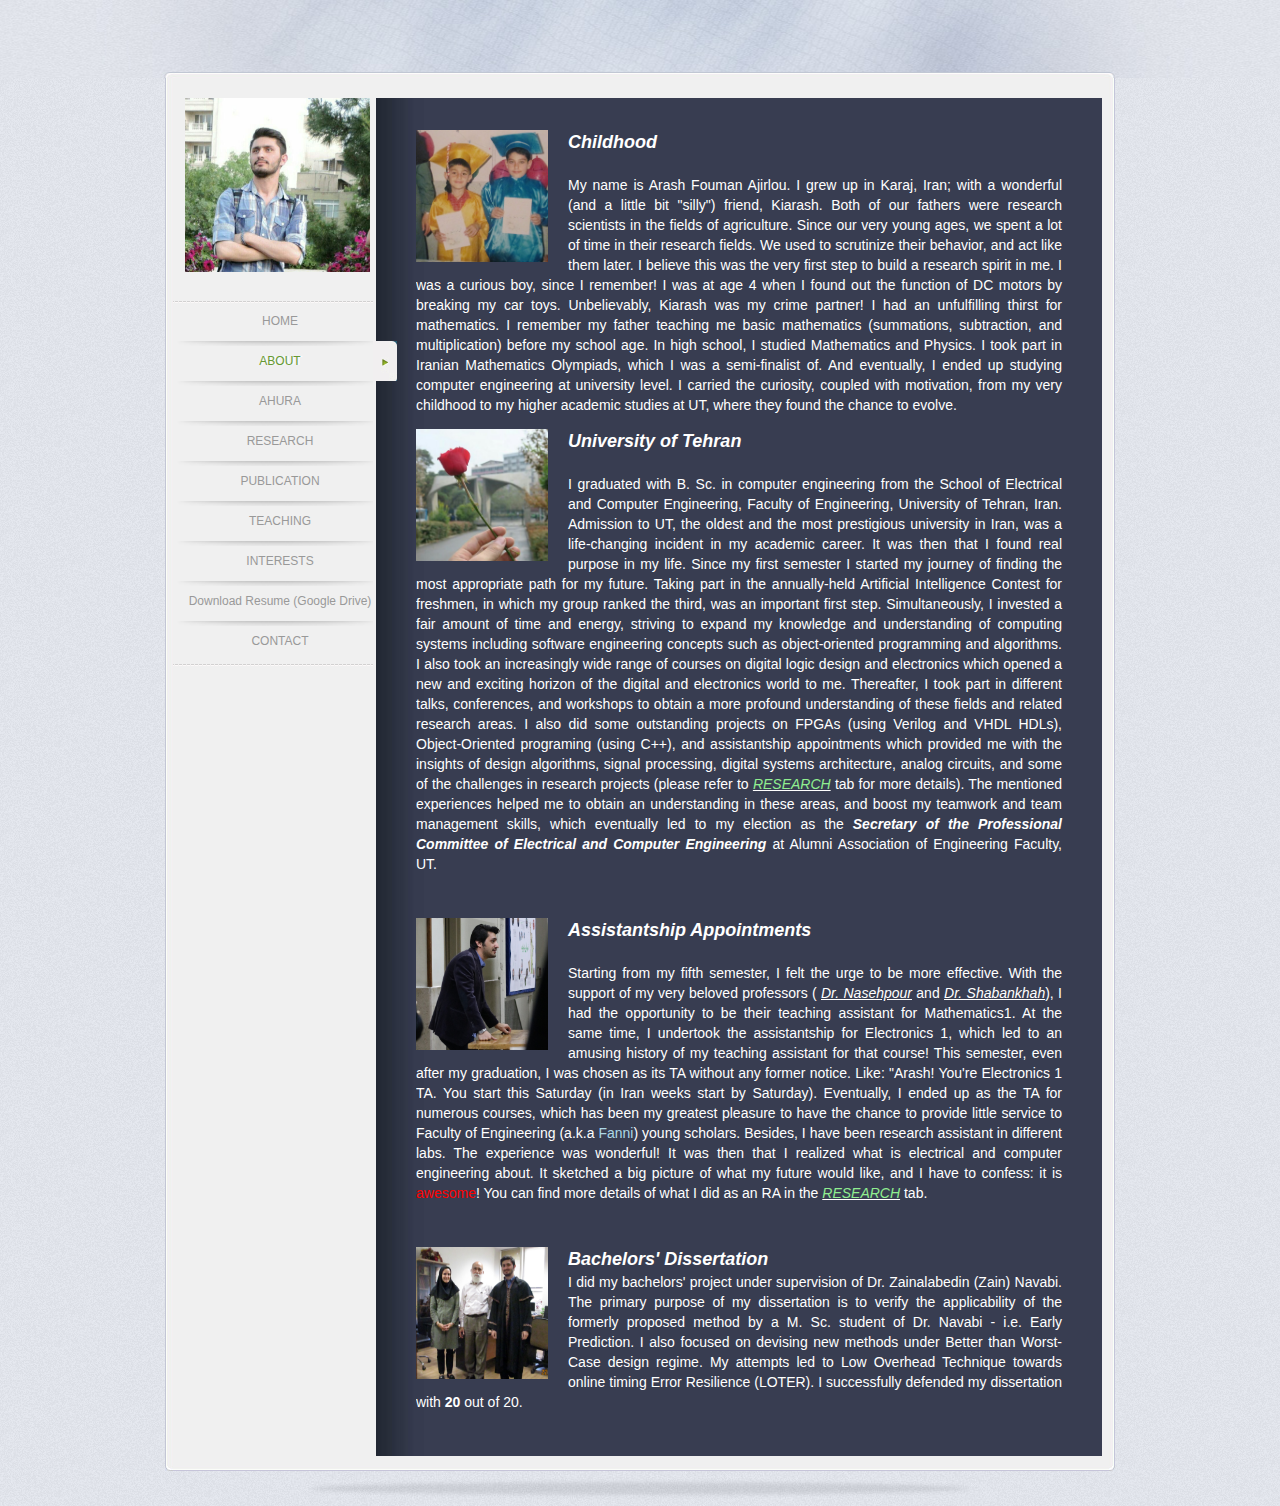
<file: about.html>
<!DOCTYPE html >
<!--  Website template by freewebsitetemplates.com  -->
<html>

<head>
	<title>Arash Fouman: About</title>
	<meta  charset="iso-8859-1" />
	<link href="css/style.css" rel="stylesheet" type="text/css" />
	<!--[if IE 6]>
		<link href="css/ie6.css" rel="stylesheet" type="text/css" />
	<![endif]-->
	<!--[if IE 7]>
        <link href="css/ie7.css" rel="stylesheet" type="text/css" />  
	<![endif]-->
</head>

<body>

	  <div id="background">
			  <div id="page">
			  
					 <div class="header">
						<div class="footer">
							<div class="body">
									<div id="sidebar">
									    <a href="index.html"><img id="logo" src="images/22.png" with="254" height="174" alt="" title=""/></a>
										
										
											<ul class="navigation">
											    <li><a href="index.html">HOME</a></li>
												<li class="active" ><a href="about.html">ABOUT</a></li>
												<li><a href="ahura.html">AHURA</a></li>
												<li><a href="research.html">RESEARCH</a></li>
												<li><a href="publication.html">PUBLICATION</a></li>
												<li><a href="teaching.html">TEACHING</a></li>
												<li><a href="interests.html">INTERESTS</a></li>
												<li><a href="resume.html">Download Resume (Google Drive)</a></li>
												<li class="last" ><a href="contact.html">CONTACT</a></li>

											</ul>
										
									</div>
									<div id="content">
									            <div class="content">
										       <ul class="article">
													<li>
													    <a><img src="images/me_kia1.jpg" width="132" height="132" alt="" title=""></a>
														<h2><a>Childhood</a></h2>
														<p>	
                                                           <br>
														My name is Arash Fouman Ajirlou. I grew up in Karaj, Iran; with a wonderful (and a little bit "silly") friend, Kiarash. Both of our fathers were research scientists in the fields of agriculture. Since our very young ages, we spent a lot of time in their research fields. We used to scrutinize their behavior, and act like them later. I believe this was the very first step to build a research spirit in me. I was a curious boy, since I remember! I was at age 4 when I found out the function of DC motors by breaking my car toys. Unbelievably, Kiarash was my crime partner! I had an unfulfilling thirst for mathematics. I remember my father teaching me basic mathematics (summations, subtraction, and multiplication) before my school age. In high school, I studied Mathematics and Physics. I took part in Iranian Mathematics Olympiads, which I was a semi-finalist of. And eventually, I ended up studying computer engineering at university level. I carried the curiosity, coupled with motivation, from my very childhood to my higher academic studies at UT, where they found the chance to evolve.</p>
														
														<a><img src="images/ut.png" width="132" height="132" alt="" title=""></a>
														<h2><a>University of Tehran</a></h2>
														<p>	
                                                           <br>	
														I graduated with B. Sc. in computer engineering from the School of Electrical and Computer Engineering, Faculty of Engineering, University of Tehran, Iran. Admission to UT, the oldest and the most prestigious university in Iran, was a life-changing incident in my academic career. It was then that I found real purpose in my life. Since my first semester I started my journey of finding the most appropriate path for my future. Taking part in the annually-held Artificial Intelligence Contest for freshmen, in which my group ranked the third, was an important first step. Simultaneously, I invested a fair amount of time and energy, striving to expand my knowledge and understanding of computing systems including software engineering concepts such as object-oriented programming and algorithms. I also took an increasingly wide range of courses on digital logic design and electronics which opened a new and exciting horizon of the digital and electronics world to me. Thereafter, I took part in different talks, conferences, and workshops to obtain a more profound understanding of these fields and related research areas. I also did some outstanding projects on FPGAs (using Verilog and VHDL HDLs), Object-Oriented programing (using C++), and assistantship appointments which provided me with the insights of design algorithms, signal processing, digital systems architecture, analog circuits, and some of the challenges in research projects (please refer to <a href="research.html"><font color="lightgreen"> RESEARCH</a> <font color="white"> tab for more details). The mentioned experiences helped me to obtain an understanding in these areas, and boost my teamwork and team management skills, which eventually led to my election as the <i><strong>Secretary of the Professional Committee of Electrical and Computer Engineering</strong></i> at Alumni Association of Engineering Faculty, UT.
														     
														</p>
														
													</li>
													<li>
													    <a><img src="images/ttaa.jpg" width="132" height="132" alt="" title=""></a>
														<h2><a> Assistantship Appointments </a></h2>
														<p>	
                                                           <br>
														Starting from my fifth semester, I felt the urge to be more effective. With the support of my very beloved professors ( <a href="http://www.nasehpour.com/tonbak/">Dr. Nasehpour</a> and <a href="http://engsci.ut.ac.ir/index.php?option=com_comprofiler&task=userprofile&user=215&lang=en"> Dr. Shabankhah</a>), I had the opportunity to be their teaching assistant for Mathematics1. At the same time, I undertook the assistantship for Electronics 1, which led to an amusing history of my teaching assistant for that course! This semester, even after my graduation, I was chosen as its TA without any former notice. Like: "Arash! You're Electronics 1 TA. You start this Saturday (in Iran weeks start by Saturday). Eventually, I ended up as the TA for numerous courses, which has been my greatest pleasure to have the chance to provide little service to Faculty of Engineering (a.k.a <font color="lightblue">Fanni<font color="white">) young scholars. Besides, I have been research assistant in different labs. The experience was wonderful! It was then that I realized what is electrical and computer engineering about. It sketched a big picture of what my future would like, and I have to confess: it is <font color="red"> awesome<font color="white">! You can find more details of what I did as an RA in the <a href="research.html"><font color="lightgreen"> RESEARCH</a> <font color="white"> tab.
														     
														</p>
														
													</li>
													<li>
													    <a><img src="images/Navabi1.jpg" width="132" height="132" alt="" title=""></a>
														<h2><a>Bachelors' Dissertation</a></h2>
														<p>	
														I did my bachelors' project under supervision of Dr. Zainalabedin (Zain) Navabi. The primary purpose of my dissertation is to verify the applicability of the formerly proposed method by a M. Sc. student of Dr. Navabi - i.e. Early Prediction. I also focused on devising new methods under Better than Worst-Case design regime. My attempts led to Low Overhead Technique towards online timing Error Resilience (LOTER). I successfully defended my dissertation with <b>20</b> out of 20.
														     
														</p>
														
													</li>
													
													
											   </ul>
										</div>
									</div>
							</div>
						</div>
					 </div>
					 <div class="shadow">
					 </div>
			  </div>    
	  </div>    
	
</body>
</html>
</file>
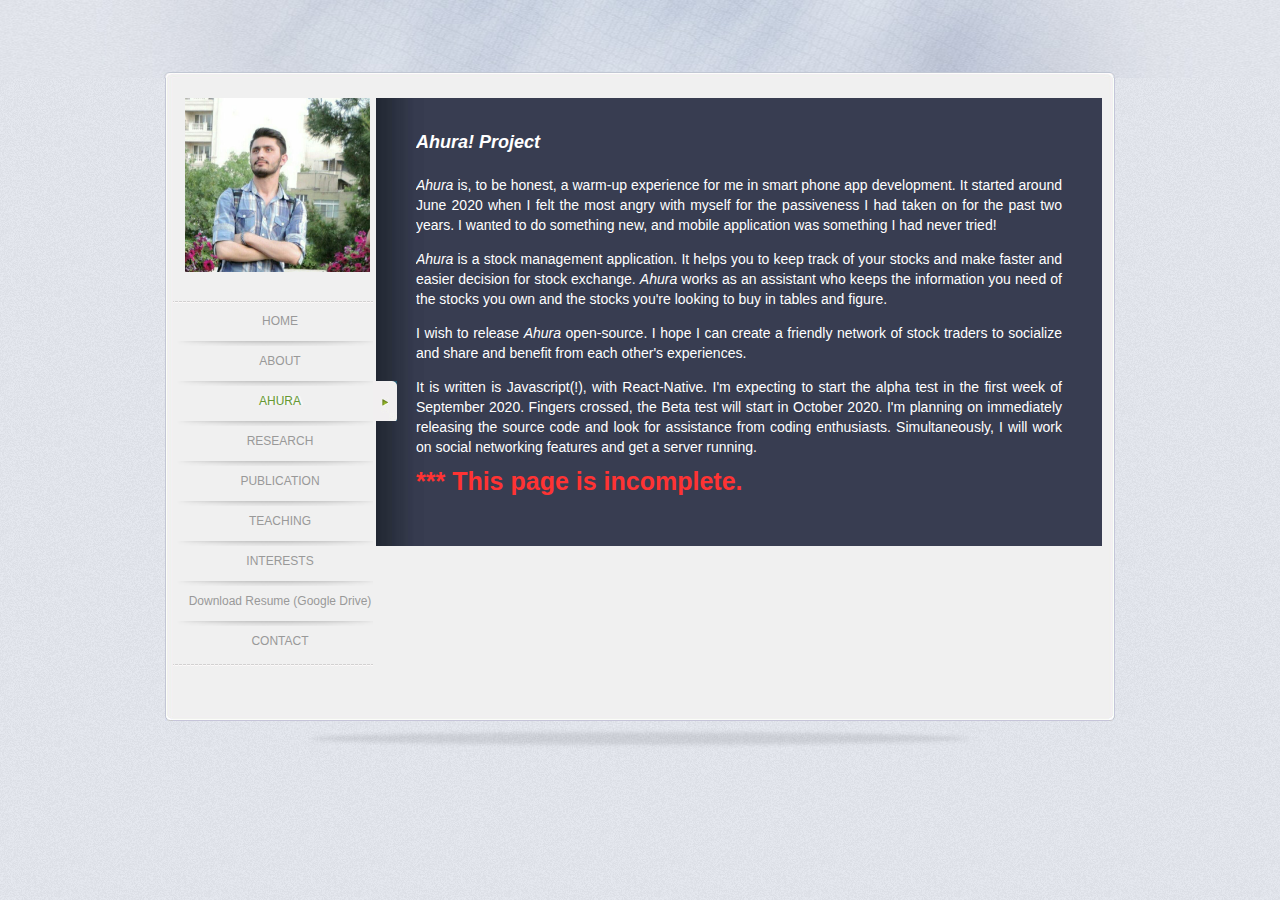
<file: ahura.html>
<!DOCTYPE html >
<!--  Website template by freewebsitetemplates.com  -->
<html>

<head>
	<title>Arash Fouman: Teaching</title>
	<meta  charset="iso-8859-1" />
	<link href="css/style.css" rel="stylesheet" type="text/css" />
	<!--[if IE 6]>
		<link href="css/ie6.css" rel="stylesheet" type="text/css" />
	<![endif]-->
	<!--[if IE 7]>
        <link href="css/ie7.css" rel="stylesheet" type="text/css" />  
	<![endif]-->
</head>

<body>

	  <div id="background">
			  <div id="page">
			  
					 <div class="header">
						<div class="footer">
							<div class="body">
									<div id="sidebar">
									    <a href="index.html"><img id="logo" src="images/22.png" with="254" height="174" alt="" title=""/></a>
										
										
											<ul class="navigation">
											    <li><a href="index.html">HOME</a></li>
												<li><a href="about.html">ABOUT</a></li>
												<li class="active" ><a href="ahura.html">AHURA</a></li>
												<li><a href="research.html">RESEARCH</a></li>
												<li><a href="publication.html">PUBLICATION</a></li>
												<li><a href="teaching.html">TEACHING</a></li>
												<li><a href="interests.html">INTERESTS</a></li>
												<li><a href="resume.html">Download Resume (Google Drive)</a></li>
												<li class="last" ><a href="contact.html">CONTACT</a></li>
											</ul>
										
									</div>
									<div id="content">
									        <div class="content">
										       <ul class="article">
													<li>
<!-- 													    <a><img src="images/me_kia1.jpg" width="132" height="132" alt="" title=""></a> -->
														<h2><a>Ahura! Project</a></h2>
														<p>	
                                                           <br>
                                                        <i>Ahura</i> is, to be honest, a warm-up experience for me in smart phone app development. It started 
                                                        around June 2020 when I felt the most angry with myself for the passiveness I had taken on for the past
                                                        two years. I wanted to do something new, and mobile application was something I had never tried!
                                                        </p>
                                                        <p>
														<i>Ahura</i> is a stock management application. 
														It helps you to keep track of your stocks and make faster and easier decision for stock exchange.
														<i>Ahura</i> works as an assistant who keeps the information you need of the stocks you own and the 
														stocks you're looking to buy in tables and figure.</p>
														
														<p>I wish to release <i>Ahura</i> open-source. I hope I can create a friendly network of stock traders 
														to socialize and share and benefit from each other's experiences. </p>
														
														<p>
														It is written is Javascript(!), with React-Native. I'm expecting to start the alpha test in the first week
														of September 2020. Fingers crossed, the Beta test will start in October 2020. I'm planning on immediately
														releasing the source code and look for assistance from coding enthusiasts. Simultaneously, I will work on 
														social networking features and get a server running.
														</p>
														
														<p style="color:#FF3333;font-size:25px" ><strong>*** This page is incomplete.</strong></p>
														
													
													
											   </ul>
										</div>
									</div>
							</div>
						</div>
					 </div>
					 <div class="shadow">
					 </div>
			  </div>    
	  </div>    
	
</body>
</html>
</file>
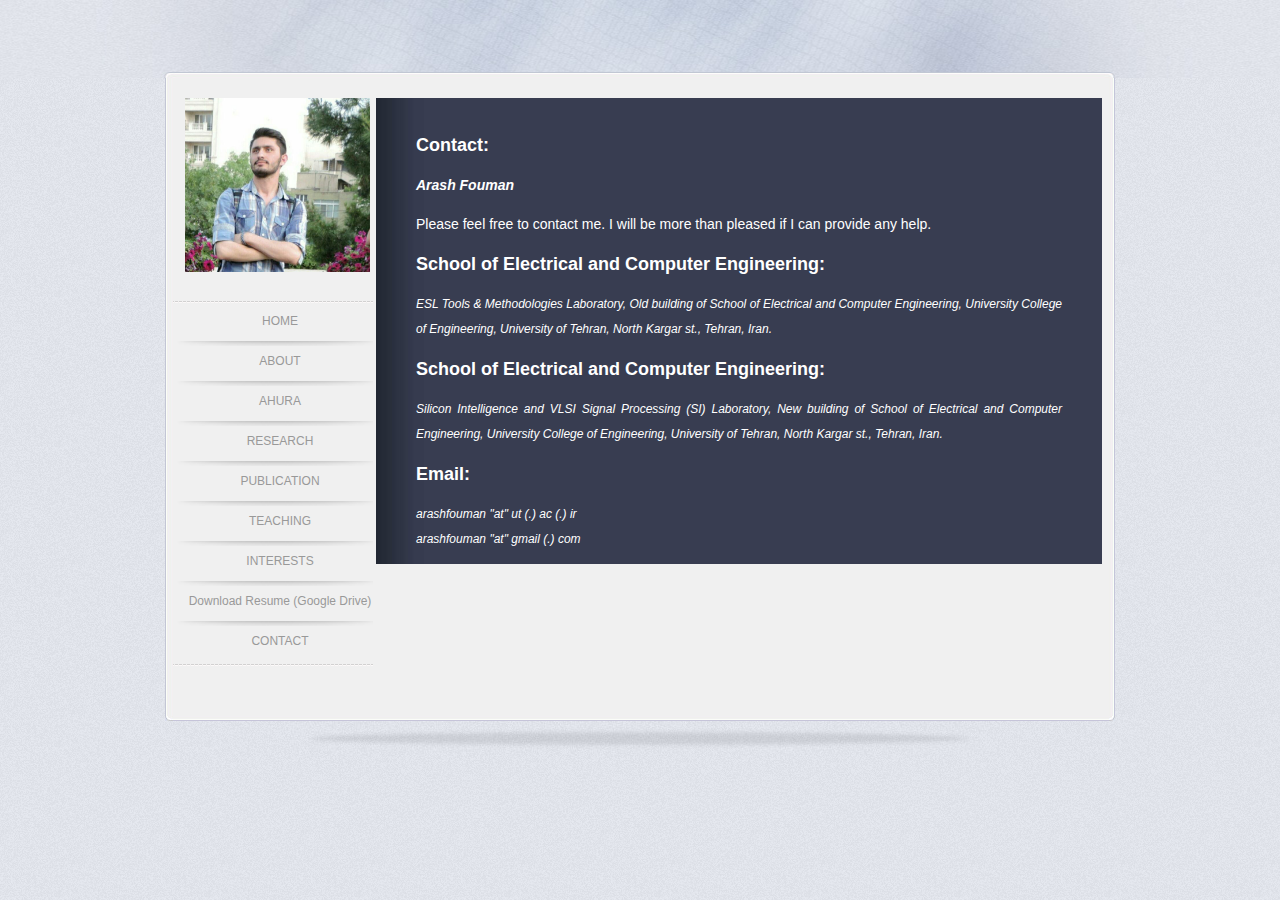
<file: contact.html>
<!DOCTYPE html >
<!--  Website template by freewebsitetemplates.com  -->
<html>

<head>
	<title>Arash Fouman: Contact</title>
	<meta  charset="iso-8859-1" />
	<link href="css/style.css" rel="stylesheet" type="text/css" />
	<!--[if IE 6]>
		<link href="css/ie6.css" rel="stylesheet" type="text/css" />
	<![endif]-->
	<!--[if IE 7]>
        <link href="css/ie7.css" rel="stylesheet" type="text/css" />  
	<![endif]-->
</head>

<body>

	  <div id="background">
			  <div id="page">
			  
					 <div class="header">
						<div class="footer">
							<div class="body">
									<div id="sidebar">
									    <a href="index.html"><img id="logo" src="images/22.png" with="254" height="174" alt="" title=""/></a>
										
										<ul class="navigation">
											    <li><a href="index.html">HOME</a></li>
												<li><a href="about.html">ABOUT</a></li>
												<li><a href="ahura.html">AHURA</a></li>
												<li><a href="research.html">RESEARCH</a></li>
												<li><a href="publication.html">PUBLICATION</a></li>
												<li><a href="teaching.html">TEACHING</a></li>
												<li><a href="interests.html">INTERESTS</a></li>
												<li><a href="resume.html">Download Resume (Google Drive)</a></li>
												<li class="last" ><a href="contact.html">CONTACT</a></li>
										</ul>
										
										
									</div>
									<div id="content">
									          <div class="content">
											    <ul>
													<li>
															<h2>
																Contact:
															</h2>
															<p>
															<span> <strong>Arash Fouman</strong> </span>
														</p>
															<p>
																Please feel free to contact me. I will be more than pleased if I can provide any help.
															</p>
															<h2>
																School of Electrical and Computer Engineering:
															</h2>
															<span>ESL Tools & Methodologies Laboratory, Old building of School of Electrical and Computer Engineering, University College of Engineering, University of Tehran, North Kargar st., Tehran, Iran.</span>
															<h2>
																School of Electrical and Computer Engineering:
															</h2>
															<span>Silicon Intelligence and VLSI Signal Processing (SI) Laboratory, New building of School of Electrical and Computer Engineering, University College of Engineering, University of Tehran, North Kargar st., Tehran, Iran.</span>
															<h2>
																Email:
															</h2>
															 <span>arashfouman "at" ut (.) ac (.) ir</span>
															 <span>arashfouman "at" gmail (.) com<span>
															
													</li>
												</ul>
										     </div>
									</div>
							</div>
						</div>
					 </div>
					 <div class="shadow">
					 </div>
			  </div>    
	  </div>    
	
</body>
</html>
</file>
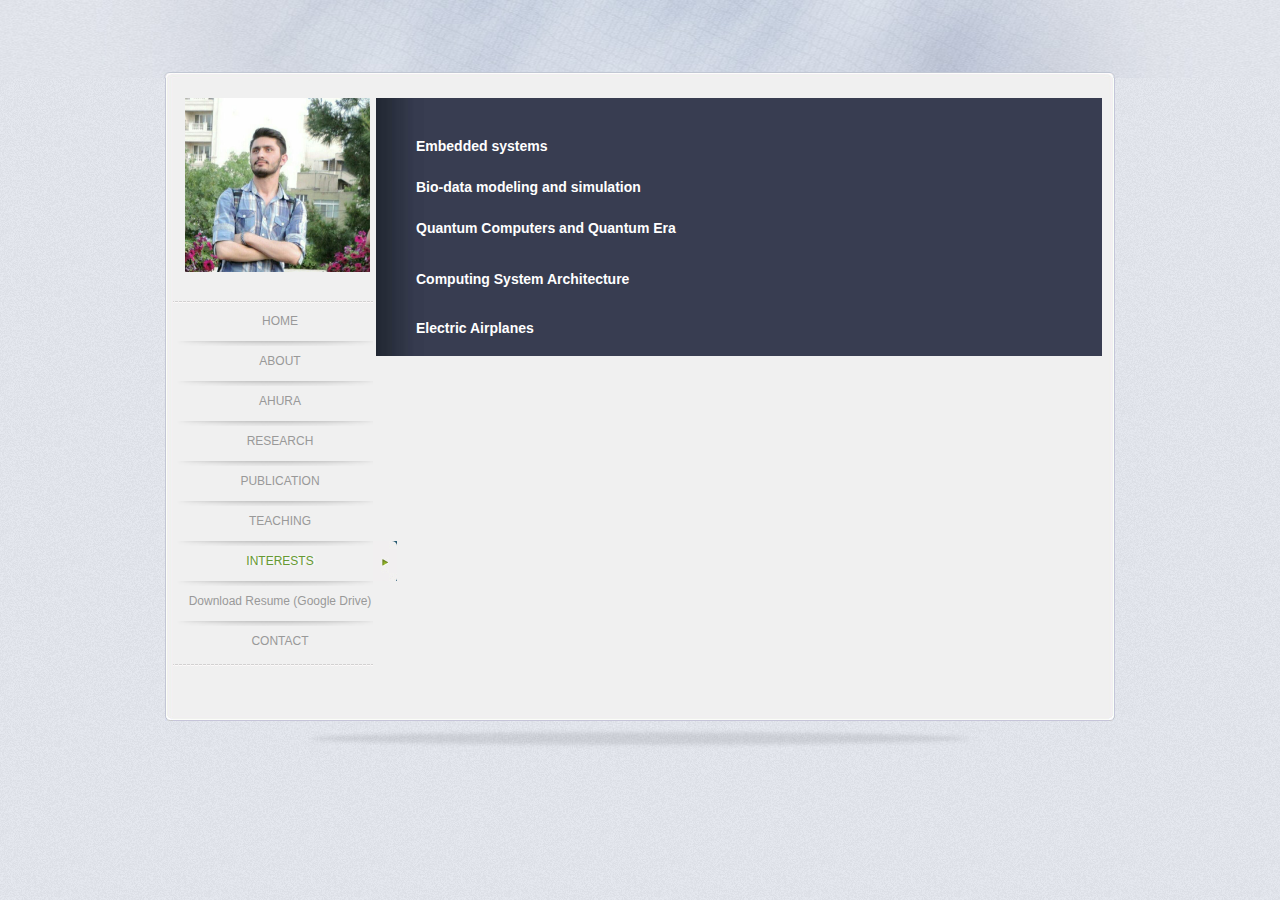
<file: interests.html>
<!DOCTYPE html >
<!--  Website template by freewebsitetemplates.com  -->
<html>
<head>
<title>Arash Fouman: Interests</title>
<meta charset="iso-8859-1" />
<link href="css/style.css" rel="stylesheet" type="text/css" />
<!--[if IE 6]>
		<link href="css/ie6.css" rel="stylesheet" type="text/css" />
	<![endif]-->
<!--[if IE 7]>
        <link href="css/ie7.css" rel="stylesheet" type="text/css" />  
	<![endif]-->
</head>

<body>
<div id="background">
  <div id="page">
    <div class="header">
      <div class="footer">
        <div class="body">
          	<div id="sidebar">
			    <a href="index.html"><img id="logo" src="images/22.png" with="254" height="174" alt="" title=""/></a>
			
				
				<ul class="navigation">
					<li><a href="index.html">HOME</a></li>
					<li><a href="about.html">ABOUT</a></li>
					<li><a href="ahura.html">AHURA</a></li>
					<li><a href="research.html">RESEARCH</a></li>
					<li><a href="publication.html">PUBLICATION</a></li>
					<li><a href="teaching.html">TEACHING</a></li>
					<li class="active"><a href="interests.html">INTERESTS</a></li>
					<li><a href="resume.html">Download Resume (Google Drive)</a></li>
					<li class="last" ><a href="contact.html">CONTACT</a></li>
				</ul>
          </div>
          <div id="content">
            <div class="content">
              <ul>
                <li>
                  <h2><a>Embedded systems</a></h2>
				<h2><a>Bio-data modeling and simulation</a></h2>
				<h2><a>Quantum Computers and Quantum Era<h2><a>Computing System Architecture</a></h2>
				<h2><a>Electric Airplanes</a></h2>
                  <p> 
				</p>
                </li>

              </ul>
            </div>
          </div>
        </div>
      </div>
    </div>
    <div class="shadow"> </div>
  </div>
</div>
</body>
</html>
</file>
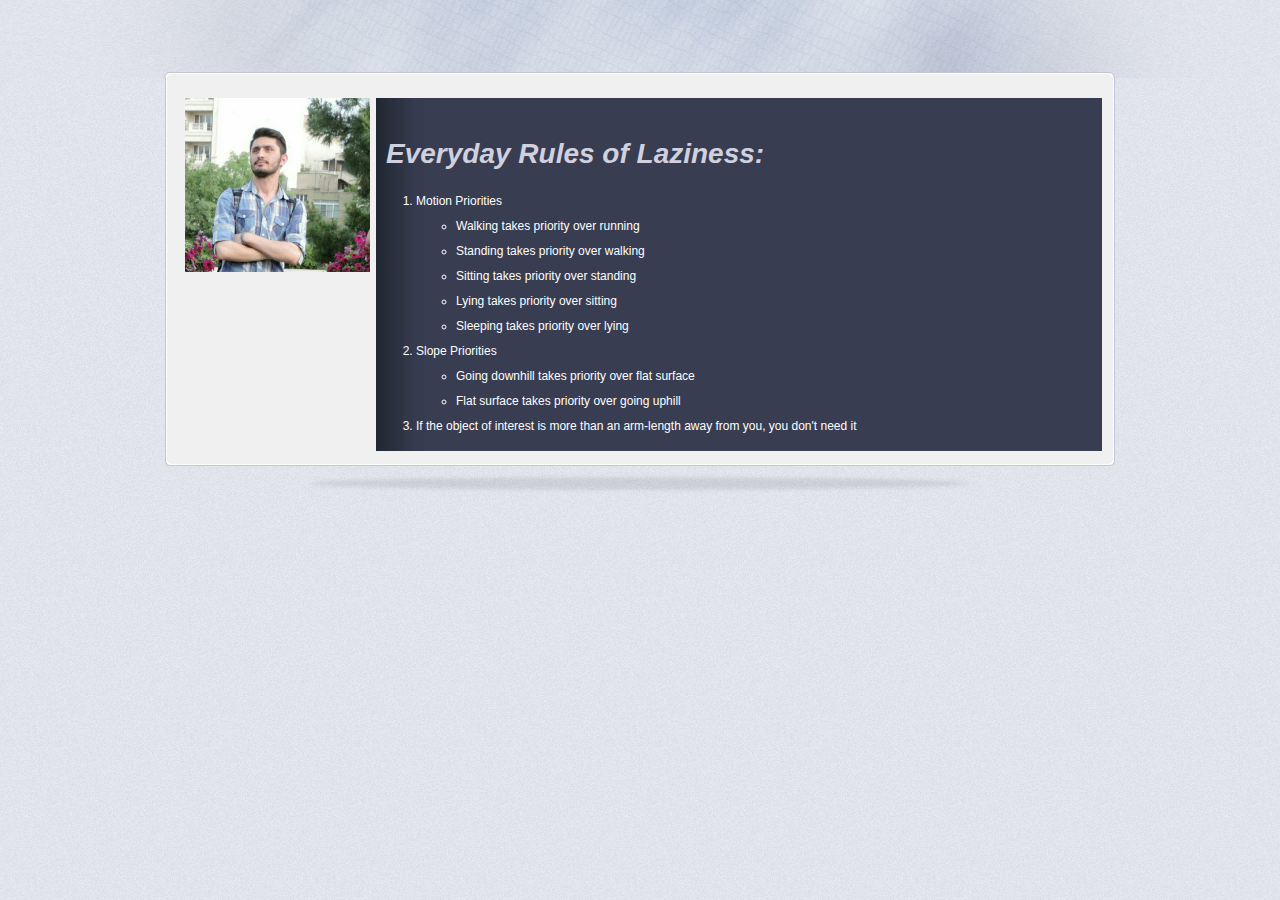
<file: lazy_rules.html>
<!DOCTYPE html >
<!--  Website template by freewebsitetemplates.com  -->
<html>
<head>
<title>Arash Fouman: Interests</title>
<meta charset="iso-8859-1" />
<link href="css/style_rules.css" rel="stylesheet" type="text/css" />
<!--[if IE 6]>
		<link href="css/ie6.css" rel="stylesheet" type="text/css" />
	<![endif]-->
<!--[if IE 7]>
        <link href="css/ie7.css" rel="stylesheet" type="text/css" />  
	<![endif]-->
</head>

<body>
<div id="background">
  <div id="page">
    <div class="header">
      <div class="footer">
        <div class="body">
          	<div id="sidebar">
			    <a href="index.html"><img id="logo" src="images/22.png" with="254" height="174" alt="" title=""/></a>
			
				
<!-- 
				<ul class="navigation">
					<li><a href="index.html">HOME</a></li>
					<li><a href="about.html">ABOUT</a></li>
					<li><a href="ahura.html">AHURA</a></li>
					<li><a href="research.html">RESEARCH</a></li>
					<li><a href="publication.html">PUBLICATION</a></li>
					<li><a href="teaching.html">TEACHING</a></li>
					<li class="active"><a href="interests.html">INTERESTS</a></li>
					<li><a href="resume.html">Download Resume (Google Drive)</a></li>
					<li class="last" ><a href="contact.html">CONTACT</a></li>
				</ul>
 -->
          </div>
          <div id="content">
            <div class="content">
				<h2>Everyday Rules of Laziness:</h2>
				 <ol type = "1">
					 <li>Motion Priorities
					 	<ul>
					 		<li> Walking takes priority over running</li>
					 		<li> Standing takes priority over walking</li>
					 		<li> Sitting takes priority over standing</li>
					 		<li> Lying takes priority over sitting</li>
					 		<li> Sleeping takes priority over lying</li>
					 	</ul>
					 </li>
					 <li>Slope Priorities
					 	<ul>
					 		<li> Going downhill takes priority over flat surface</li>
					 		<li> Flat surface takes priority over going uphill</li>
					 	</ul>
					 </li>

					 <li>If the object of interest is more than an arm-length away from you, you don't need it</li>
					
				  </ol>          
            </div>
          </div>
        </div>
      </div>
    </div>
    <div class="shadow"> </div>
  </div>
</div>
</body>
</html>
</file>
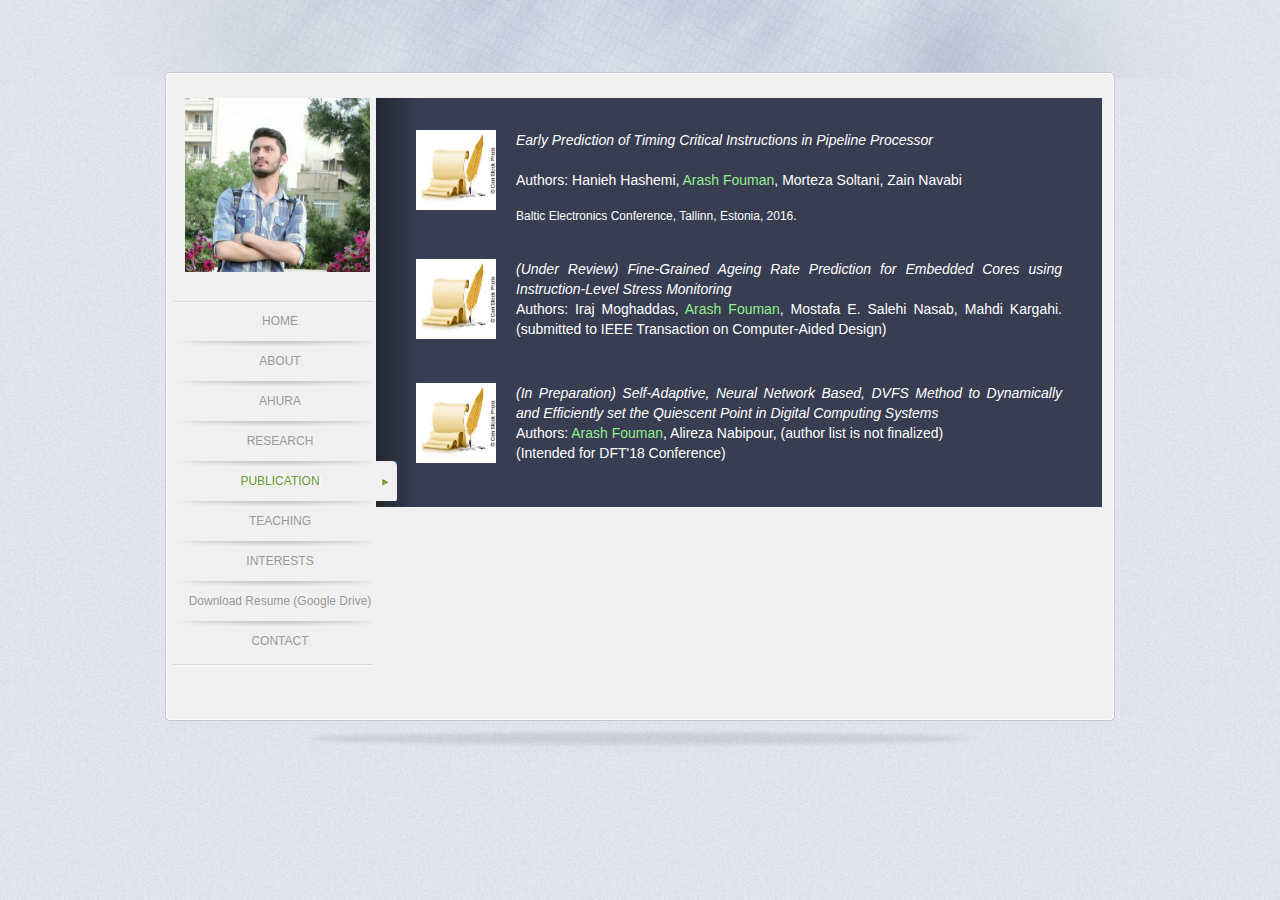
<file: publication.html>
<!DOCTYPE html >
<!--  Website template by freewebsitetemplates.com  -->
<html>

<head>
	<title>Arash Fouman: Publication</title>
	<meta  charset="iso-8859-1" />
	<link href="css/style.css" rel="stylesheet" type="text/css" />
	<!--[if IE 6]>
		<link href="css/ie6.css" rel="stylesheet" type="text/css" />
	<![endif]-->
	<!--[if IE 7]>
        <link href="css/ie7.css" rel="stylesheet" type="text/css" />  
	<![endif]-->
</head>

<body>

	  <div id="background">
			  <div id="page">
			  
					 <div class="header">
						<div class="footer">
							<div class="body">
									<div id="sidebar">
									    <a href="index.html"><img id="logo" src="images/22.png" with="254" height="174" alt="" title=""/></a>
										
										
											<ul class="navigation">
											    <li><a href="index.html">HOME</a></li>
												<li><a href="about.html">ABOUT</a></li>
												<li><a href="ahura.html">AHURA</a></li>
												<li><a href="research.html">RESEARCH</a></li>
												<li class="active"><a href="publication.html">PUBLICATION</a></li>
												<li><a href="teaching.html">TEACHING</a></li>
												<li><a href="interests.html">INTERESTS</a></li>
												<li><a href="resume.html">Download Resume (Google Drive)</a></li>
												<li class="last" ><a href="contact.html">CONTACT</a></li>
											</ul>
										
									</div>
									<div id="content">
									            <div class="content">
										       <ul class="article">
													<li>
													    <a><img src="images/pub.jpg" width="80" height="80" alt="" title=""></a>
														<h2></h2>
														<p>	
                                                           <span>Early Prediction of Timing Critical Instructions in Pipeline Processor</span> <br>
															Authors: Hanieh Hashemi, <font color="lightgreen">Arash Fouman</font>, Morteza Soltani, Zain Navabi
														     
														</p>
														Baltic Electronics Conference, Tallinn, Estonia, 2016.
													</li>
													
												
													<li>
													    <a><img src="images/pub.jpg" width="80" height="80" alt="" title=""></a>
														<h2></h2>
														<p>	
                                                           <span>(Under Review) Fine-Grained Ageing Rate Prediction for Embedded Cores using Instruction-Level Stress Monitoring</span> 
															Authors: Iraj Moghaddas, <font color="lightgreen"> Arash Fouman</font>, Mostafa E. Salehi Nasab, Mahdi Kargahi.
															(submitted to IEEE Transaction on Computer-Aided Design)
														</p>
														 
													</li>
													
														<li>
														    <a><img src="images/pub.jpg" width="80" height="80" alt="" title=""></a>
															<h2></h2>
															<p>	
	                                                           <span>(In Preparation) Self-Adaptive, Neural Network Based, DVFS Method to Dynamically and Efficiently set the Quiescent Point in Digital Computing Systems</span> 
																Authors: <font color="lightgreen"> Arash Fouman</font>, Alireza Nabipour, (author list is not finalized)
																<br>(Intended for DFT'18 Conference)
															</p>
														</li>
													
													
													
											   </ul>
										</div>
									</div>
							</div>
						</div>
					 </div>
					 <div class="shadow">
					 </div>
			  </div>    
	  </div>    
	
</body>
</html>
</file>
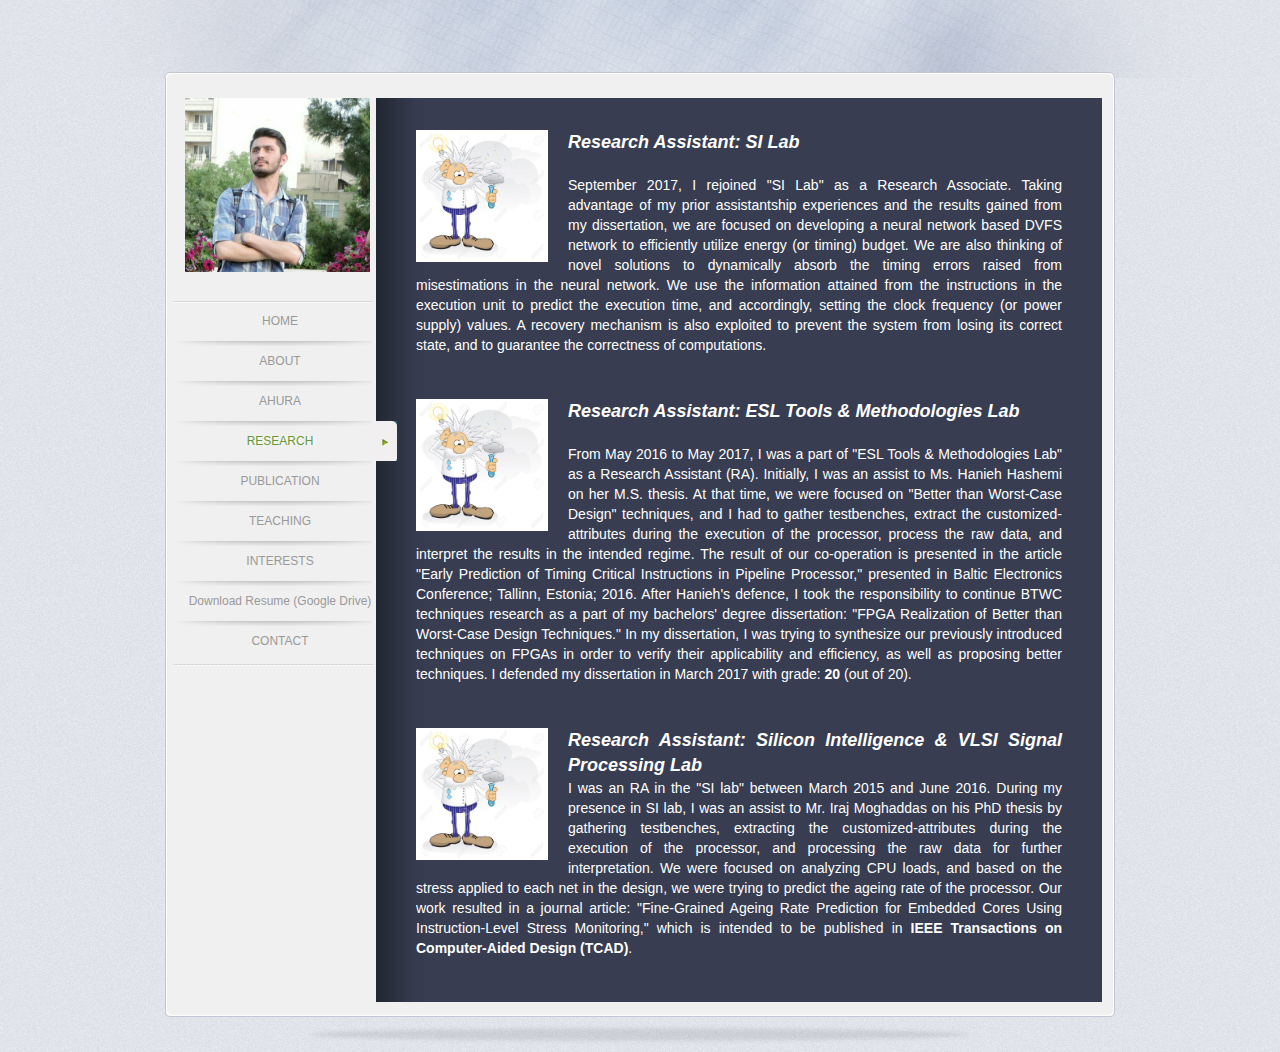
<file: research.html>
<!DOCTYPE html >
<!--  Website template by freewebsitetemplates.com  -->
<html>

<head>
	<title>Arash Fouman: Research</title>
	<meta  charset="iso-8859-1" />
	<link href="css/style.css" rel="stylesheet" type="text/css" />
	<!--[if IE 6]>
		<link href="css/ie6.css" rel="stylesheet" type="text/css" />
	<![endif]-->
	<!--[if IE 7]>
        <link href="css/ie7.css" rel="stylesheet" type="text/css" />  
	<![endif]-->
</head>

<body>

	  <div id="background">
			  <div id="page">
			  
					 <div class="header">
						<div class="footer">
							<div class="body">
									<div id="sidebar">
									    <a href="index.html"><img id="logo" src="images/22.png" with="254" height="174" alt="" title=""/></a>
										
										
											<ul class="navigation">
											    <li><a href="index.html">HOME</a></li>
												<li><a href="about.html">ABOUT</a></li>
												<li><a href="ahura.html">AHURA</a></li>
												<li class="active"><a href="research.html">RESEARCH</a></li>
												<li><a href="publication.html">PUBLICATION</a></li>
												<li><a href="teaching.html">TEACHING</a></li>
												<li><a href="interests.html">INTERESTS</a></li>
												<li><a href="resume.html">Download Resume (Google Drive)</a></li>
												<li class="last" ><a href="contact.html">CONTACT</a></li>
											</ul>
										
									</div>
									<div id="content">
									            <div class="content">
										       <ul class="article">
													<li>
													    <a><img src="images/ra.jpg" width="132" height="132" alt="" title=""></a>
														<h2><a>Research Assistant: SI Lab</a></h2>
														<p>	
                                                           <br>
														September 2017, I rejoined "SI Lab" as a Research Associate. Taking advantage of my prior assistantship experiences and the results gained from my dissertation, we are focused on developing a neural network based DVFS network to efficiently utilize energy (or timing) budget. We are also thinking of novel solutions to dynamically absorb the timing errors raised from misestimations in the neural network. We use the information attained from the instructions in the execution unit to predict the execution time, and accordingly, setting the clock frequency (or power supply) values. A recovery mechanism is also exploited to prevent the system from losing its correct state, and to guarantee the correctness of computations.
														     
														</p>
														
													</li>
													<li>
													    <a><img src="images/ra.jpg" width="132" height="132" alt="" title=""></a>
														<h2><a href="http://ece.ut.ac.ir/en/lab/esl-tools-metedologies">Research Assistant: ESL Tools & Methodologies Lab</a></h2>
														<p>	
                                                           <br>
														From May 2016 to May 2017, I was a part of "ESL Tools & Methodologies Lab" as a Research Assistant (RA). Initially, I was an assist to Ms. Hanieh Hashemi on her M.S. thesis. At that time, we were focused on "Better than Worst-Case Design" techniques, and I had to gather testbenches, extract the customized-attributes during the execution of the processor, process the raw data, and interpret the results in the intended regime. The result of our co-operation is presented in the article "Early Prediction of Timing Critical Instructions in Pipeline Processor," presented in Baltic Electronics Conference; Tallinn, Estonia; 2016. After Hanieh's defence, I took the responsibility to continue BTWC techniques research as a part of my bachelors' degree dissertation: "FPGA Realization of Better than Worst-Case Design Techniques." In my dissertation, I was trying to synthesize our previously introduced techniques on FPGAs in order to verify their applicability and efficiency, as well as proposing better techniques. I defended my dissertation in March 2017 with grade: <strong>20</strong> (out of 20).
														     
														</p>
														
													</li>
													<li>
													    <a><img src="images/ra.jpg" width="132" height="132" alt="" title=""></a>
														<h2><a href="http://ece.ut.ac.ir/en/lab/silab">Research Assistant: Silicon Intelligence & VLSI Signal Processing Lab</a></h2>
														<p>	
														I was an RA in the "SI lab" between March 2015 and June 2016. During my presence in SI lab, I was an assist to Mr. Iraj Moghaddas on his PhD thesis by gathering testbenches, extracting the customized-attributes during the execution of the processor, and processing the raw data for further interpretation. We were focused on analyzing CPU loads, and based on the stress applied to each net in the design, we were trying to predict the ageing rate of the processor. Our work resulted in a journal article: "Fine-Grained Ageing Rate Prediction for Embedded Cores Using Instruction-Level Stress Monitoring," which is intended to be published in <strong>IEEE Transactions on Computer-Aided Design (TCAD)</strong>.
														     
														</p>
														
													</li>
													
													
											   </ul>
										</div>
									</div>
							</div>
						</div>
					 </div>
					 <div class="shadow">
					 </div>
			  </div>    
	  </div>    
	
</body>
</html>
</file>
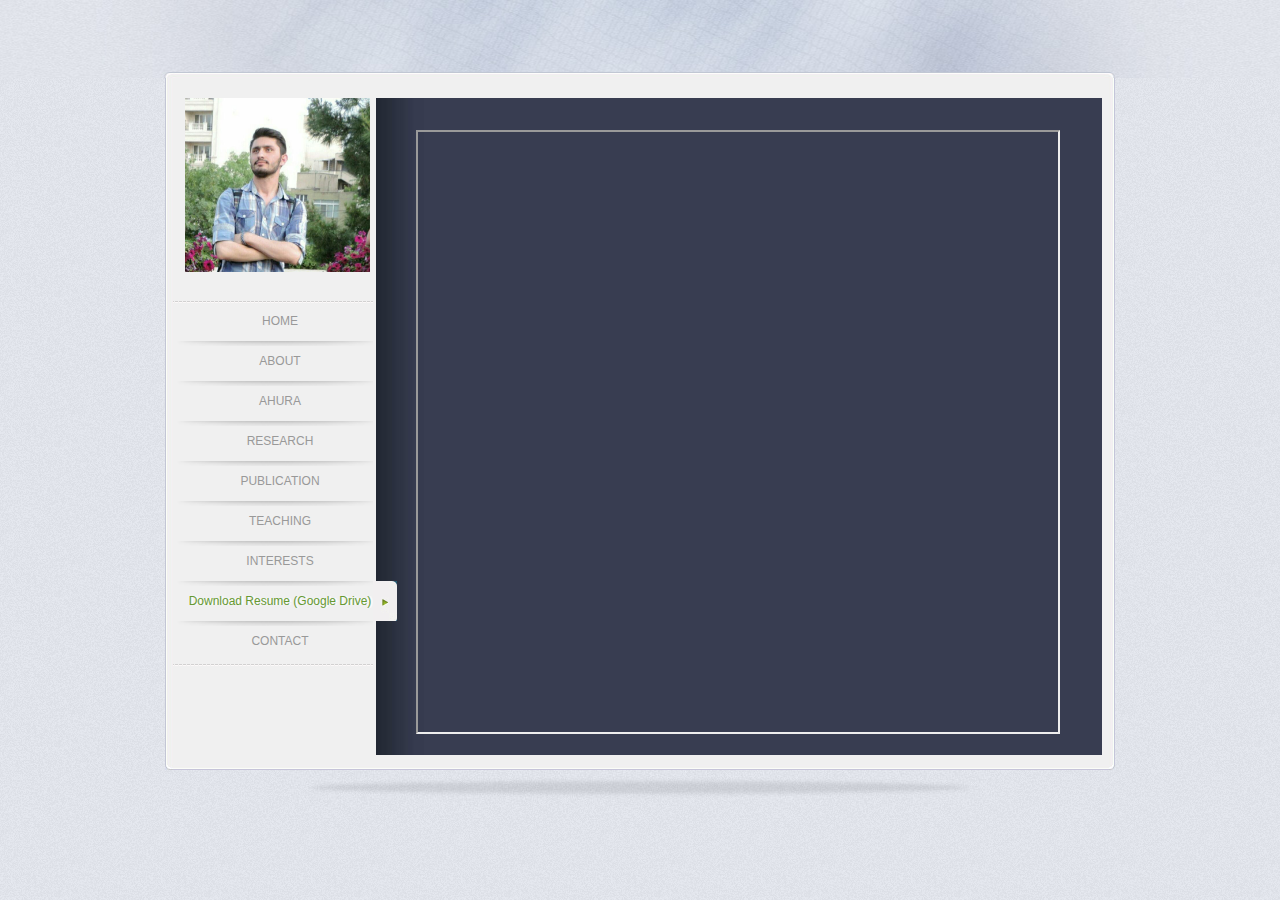
<file: resume.html>
<!DOCTYPE html >
<!--  Website template by freewebsitetemplates.com  -->
<html>

<head>
	<title>Arash Fouman: Research</title>
	<meta  charset="iso-8859-1" />
	<link href="css/style.css" rel="stylesheet" type="text/css" />
	<!--[if IE 6]>
		<link href="css/ie6.css" rel="stylesheet" type="text/css" />
	<![endif]-->
	<!--[if IE 7]>
        <link href="css/ie7.css" rel="stylesheet" type="text/css" />  
	<![endif]-->
</head>

<body>

	  <div id="background">
			  <div id="page">
			  
					 <div class="header">
						<div class="footer">
							<div class="body">
									<div id="sidebar">
									    <a href="index.html"><img id="logo" src="images/22.png" with="254" height="174" alt="" title=""/></a>
										
										
											<ul class="navigation">
											    <li><a href="index.html">HOME</a></li>
												<li><a href="about.html">ABOUT</a></li>
												<li><a href="ahura.html">AHURA</a></li>
												<li><a href="research.html">RESEARCH</a></li>
												<li><a href="publication.html">PUBLICATION</a></li>
												<li><a href="teaching.html">TEACHING</a></li>
												<li><a href="interests.html">INTERESTS</a></li>
												<li class="active"><a href="https://drive.google.com/open?id=0B6W5MTyqgLCrUzZVcWxRSE9pV1E">Download Resume (Google Drive)</a></li>
												<li class="last" ><a href="contact.html">CONTACT</a></li>
											</ul>
										
									</div>
									<div id="content">
									            <div class="content">
										       <ul class="article">
										       <iframe src="https://drive.google.com/file/d/0B6W5MTyqgLCrUzZVcWxRSE9pV1E/preview" width="640" height="600"></iframe>

										</div>
									</div>
							</div>
						</div>
					 </div>
					 <div class="shadow">
					 </div>
			  </div>    
	  </div>    
	
</body>
</html>
</file>
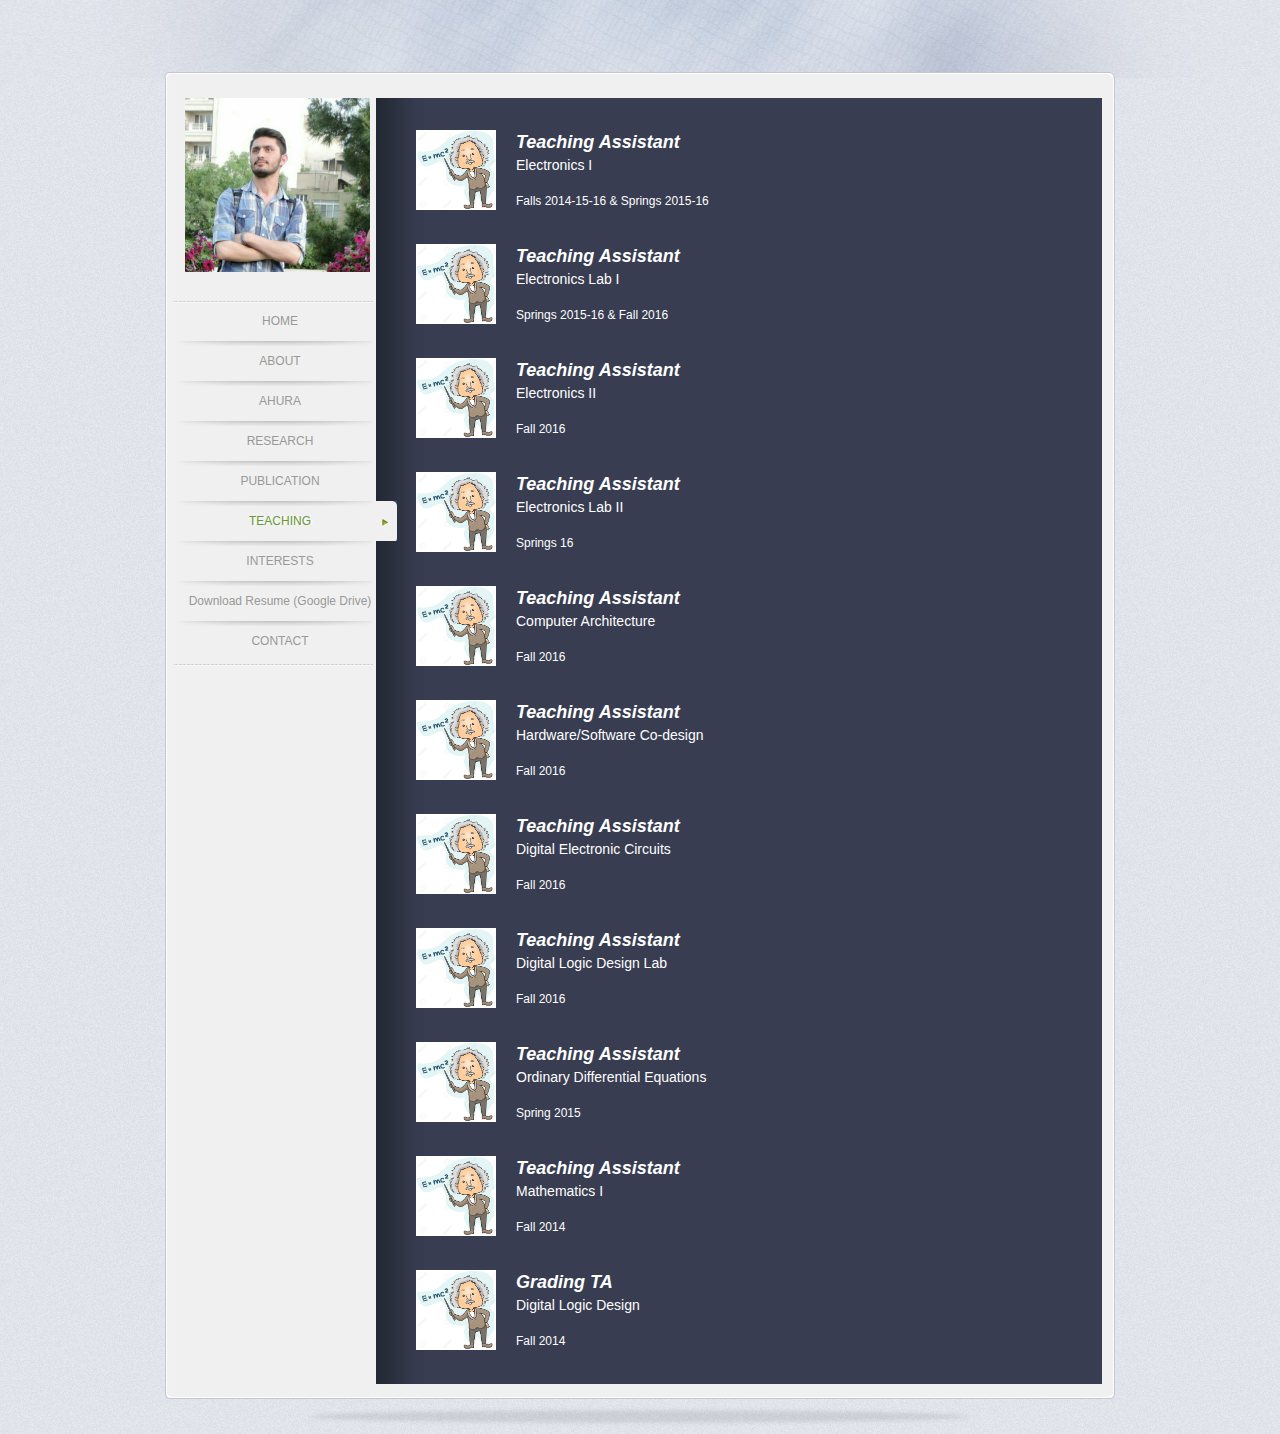
<file: teaching.html>
<!DOCTYPE html >
<!--  Website template by freewebsitetemplates.com  -->
<html>

<head>
	<title>Arash Fouman: Teaching</title>
	<meta  charset="iso-8859-1" />
	<link href="css/style.css" rel="stylesheet" type="text/css" />
	<!--[if IE 6]>
		<link href="css/ie6.css" rel="stylesheet" type="text/css" />
	<![endif]-->
	<!--[if IE 7]>
        <link href="css/ie7.css" rel="stylesheet" type="text/css" />  
	<![endif]-->
</head>

<body>

	  <div id="background">
			  <div id="page">
			  
					 <div class="header">
						<div class="footer">
							<div class="body">
									<div id="sidebar">
									    <a href="index.html"><img id="logo" src="images/22.png" with="254" height="174" alt="" title=""/></a>
										
										
											<ul class="navigation">
											    <li><a href="index.html">HOME</a></li>
												<li><a href="about.html">ABOUT</a></li>
												<li><a href="ahura.html">AHURA</a></li>
												<li><a href="research.html">RESEARCH</a></li>
												<li><a href="publication.html">PUBLICATION</a></li>
												<li class="active"><a href="teaching.html">TEACHING</a></li>
												<li><a href="interests.html">INTERESTS</a></li>
												<li><a href="resume.html">Download Resume (Google Drive)</a></li>
												<li class="last" ><a href="contact.html">CONTACT</a></li>
											</ul>
										
									</div>
									<div id="content">
									            <div class="content">
										       <ul class="article">
													<li>
													    <a><img src="images/ta.jpg" width="80" height="80" alt="" title=""></a>
														<h2><a>Teaching Assistant</a></h2>
														<p>	
                                                           Electronics I <br>
														
														     
														</p>
														Falls 2014-15-16 & Springs 2015-16
													</li>
													
													<li>
													    <a><img src="images/ta.jpg" width="80" height="80" alt="" title=""></a>
														<h2><a>Teaching Assistant</a></h2>
														<p>	
                                                           Electronics Lab I <br>
														
														     
														</p>
														Springs 2015-16 & Fall 2016
													</li>
													
													<li>
													    <a><img src="images/ta.jpg" width="80" height="80" alt="" title=""></a>
														<h2><a>Teaching Assistant</a></h2>
														<p>	
                                                           Electronics II <br>
														
														     
														</p>
														Fall 2016
													</li>
													
													<li>
													    <a><img src="images/ta.jpg" width="80" height="80" alt="" title=""></a>
														<h2><a>Teaching Assistant</a></h2>
														<p>	
                                                           Electronics Lab II <br>
														
														     
														</p>
														Springs 16
													</li>
													
													<li>
													    <a><img src="images/ta.jpg" width="80" height="80" alt="" title=""></a>
														<h2><a>Teaching Assistant</a></h2>
														<p>	
                                                           Computer Architecture <br>
														
														     
														</p>
														Fall 2016
													</li>
													
													<li>
													    <a><img src="images/ta.jpg" width="80" height="80" alt="" title=""></a>
														<h2><a>Teaching Assistant</a></h2>
														<p>	
                                                           Hardware/Software Co-design <br>
														
														     
														</p>
														Fall 2016
													</li>
													
													<li>
													    <a><img src="images/ta.jpg" width="80" height="80" alt="" title=""></a>
														<h2><a>Teaching Assistant</a></h2>
														<p>	
                                                           Digital Electronic Circuits<br>
														
														     
														</p>
														Fall 2016
													</li>
													
													<li>
													    <a><img src="images/ta.jpg" width="80" height="80" alt="" title=""></a>
														<h2><a>Teaching Assistant</a></h2>
														<p>	
                                                           Digital Logic Design Lab <br>
														
														     
														</p>
														Fall 2016
													</li>
													
													<li>
													    <a><img src="images/ta.jpg" width="80" height="80" alt="" title=""></a>
														<h2><a>Teaching Assistant</a></h2>
														<p>	
                                                           Ordinary Differential Equations <br>
														
														     
														</p>
														Spring 2015
													</li>
													
													<li>
													    <a><img src="images/ta.jpg" width="80" height="80" alt="" title=""></a>
														<h2><a>Teaching Assistant</a></h2>
														<p>	
                                                           Mathematics I <br>
														
														</p>
														Fall 2014
													</li>
													<li>
													    <a><img src="images/ta.jpg" width="80" height="80" alt="" title=""></a>
														<h2><a>Grading TA</a></h2>
														<p>	
                                                           Digital Logic Design <br>    
														</p>
														Fall 2014
													</li>
											   </ul>
										</div>
									</div>
							</div>
						</div>
					 </div>
					 <div class="shadow">
					 </div>
			  </div>    
	  </div>    
	
</body>
</html>
</file>
<file: css/style.css>
/** Website template by freewebsitetemplates.com **/
 body { 
            margin:0;
			padding:0;
			font-family: Arial, Verdana, Helvetica, sans-serif; 
			font-size: 12px; 
			line-height: 25px; 
			color:#fff; 
			text-align: justify; 
			 background-image:url('../images/bg-body.gif');  
		}
		
		
	#background{
	     background-image:url('../images/bg-page-top-curve.jpg');  
		 background-repeat:no-repeat;
		 background-position:top center;
	}
   	
	#page{
	   width:950px;
	  margin:0 auto;
	  padding: 0 5px;
	}
	
	#page .header{
		 padding: 78px 0 0 0;
	}
	
	#page .header .footer{
	    background-image:url('../images/bg-page-bottom-curve.jpg');  
		 background-repeat:no-repeat;
		 background-position:bottom center;
		 padding: 0 0 5px 0;
	}
	
	#page .header .footer .body{
	      background-image:url('../images/bg-page.jpg');  
		  width:950px;
		  overflow:hidden; 
	}
	
		
	#page .shadow{
	    background-image:url('../images/bottom-shadow.jpg');  
		background-repeat:no-repeat;
		background-position: center;
		height:35px;
	}
	
	
	
	
/** Start of Sidebar style **/	
		#page .header .footer .body #sidebar{
		   width:211px;
		   float:left;
		}
	#page .header .footer .body #sidebar img#logo{
	  border:0;
	  margin:20px 0 20px 20px;
	}	
	
	
	 /** start style navitagion style**/
	 
	#page .header .footer .body #sidebar ul.navigation{
	  margin:0 0  50px 8px;
	  padding:5px 0 0 0;
	  list-style-type:none; 
	  background-image:url('../images/border-dashed.gif');  
	  background-repeat:repeat-x;
	  background-position:top;
	  position:relative;
	  width:200px;
	  z-index:9990;
	  
	}
	
	
	#page .header .footer .body #sidebar ul.navigation li{
	  width:200px;
	  height:40px;
      
	  position:relative;
	  line-height:40px;
	  background-image:url('../images/menu-separator.jpg');  
	  background-repeat:no-repeat;
	  background-position:0 35px;
	  
	}
	
	#page .header .footer .body #sidebar ul.navigation li.last{
	  background-image:url('../images/border-dashed.gif');  
	  background-repeat:repeat-x;
	  background-position:bottom;
	}  
	
	#page .header .footer .body #sidebar ul.navigation li a{
	  width:214px;
	   height:40px;
	  height:40px;
      display:block;
	  position:absolute;
	  left:0;
	  top:-5px;
	  text-align:center;
	  padding-right:10px;
	   color:#999999;
	   text-decoration:none;
	   

	}
	
	#page .header .footer .body #sidebar ul.navigation li a:hover{
	  width:214px;
	   height:40px;
	  height:40px;
      display:block;
	  position:absolute;
	   color:#669933;
	   background: url("../images/sprite.gif");
	  background-repeat:no-repeat;
	  background-position: 200px -228px;
	   text-shadow: #ffffff 2px 0px 1px;
	}
	
	#page .header .footer .body #sidebar ul.navigation li.active a{
	  width:214px;
	   height:40px;
	  height:40px;
      display:block;
	  position:absolute;
	   color:#669933;
	   background: url("../images/sprite.gif");
	  background-repeat:no-repeat;
	  background-position: 200px -228px;
	  text-shadow: #ffffff 2px 0px 1px;
	}
	
	
	
	
	
	 
	  #page .header .footer .body #sidebar .connect{
	    background-image:url('../images/bg-social-sites.jpg');  
	    background-repeat:no-repeat;
		height:49px;
		width:186px;
		margin: 0 auto;
	  }
	  
	  	#page .header .footer .body #sidebar .connect a{
		  display:block;
		  float:left;
		  text-decoration:none;
		  margin: 10px 10px 0 20px;
		}
		
	#page .header .footer .body #sidebar .connect a.facebook{
		background-image:url('../images/sprite.gif');  
	    background-repeat:no-repeat;
		background-position: 0 0; 
		width: 25px; 
		height: 26px; 
		margin-left:20px;
	}
	#page .header .footer .body #sidebar .connect a.twitter{
	    background-image:url('../images/sprite.gif');  
	    background-repeat:no-repeat;
		background-position: 0 -76px; 
		width: 37px; 
		height: 26px;
	}
	#page .header .footer .body #sidebar .connect a.vimeo{
	    background-image:url('../images/sprite.gif');  
	    background-repeat:no-repeat;
		background-position: 0 -152px; 
		width: 32px; 
		height: 26px;
	}
	  
		
	
	#page .header .footer .body #sidebar .footenote{
	     width: 186px;
		 margin: 0 auto;
		 padding-top:50px;
	}
	
	 #page .header .footer .body #sidebar .footenote span{
	   color:#cccccc;
	   display:block;
	   font-size:10px;
	   text-align:center;
	 }
	 
	 #page .header .footer .body #sidebar .footenote span a{
	   color:#cccccc;
	   text-decoration:none;
	 }
	 #page .header .footer .body #sidebar .footenote span a:hover{
	   color:#999999;
	 }
	  
/** end of Sidebar style **/			


/** Start of Content Style **/	
		
		#page .header .footer .body #content{
		  width:739px;
		  float:left;
		  padding-bottom:10px;
		  padding-top:20px;
		  overflow:hidden;
		}
		
		#page .header .footer .body #content .content img{
           border:0;
		}		

		#page .header .footer .body #content .content{
		   width:726px;
		     background-image:url('../images/bg-inner-page.jpg');  
	        background-repeat:repeat-y;
			float:left;
			padding-top:20px;
			overflow:hidden;
		}
	  
        	  
  		#page .header .footer .body #content .content ul li{
		    list-style-type:none; 
			padding-right:40px;
		}
		
		#page .header .footer .body #content .content ul li span{
		    display:block;
			font-style:Italic;
		}
		
		#page .header .footer .body #content .content ul li  a{
		     text-decoration:none;
		}
		
		#page .header .footer .body #content .content ul li  a:hover{
		     color:#cccccc;
		}
		
		#page .header .footer .body #content .content ul li  a span{
		    display:block;
			color:#ffffff;
			margin-top:20px;
			font-style:Italic;
			
		}
		
		#page .header .footer .body #content .content ul li h2 a{
		   font-family:Helvetica;
		   font-size:14px;
		   color:#ffffff;
		   text-decoration:none;
		   font-weight:bold;
		}
		#page .header .footer .body #content .content ul li p{
		   font-family:Helvetica;
		   font-size:14px;
		   color:#ffffff;
		}
		#page .header .footer .body #content .content ul li p a{
		   font-family:Helvetica;
		   font-size:14px;
		   color:#ffffff;
		   text-decoration:underline;
		}
		#page .header .footer .body #content .content ul li p a:hover{
		   font-family:Helvetica;
		   font-size:14px;
		   color:#cccccc;
		}
		
		/** Style Blog page**/
		  #page .header .footer .body #content .content ul.article li{
		    list-style-type:none; 
			padding-right:40px;
			display:block;
			margin-bottom:30px;
			overflow:hidden;
		}
		
		
		  #page .header .footer .body #content .content ul.article li img{
		    float:left;
			margin: 0 20px 0 0;
		}
		
		#page .header .footer .body #content .content ul.article li h2{
		  margin:0;
		}
		
		#page .header .footer .body #content .content ul.article li h2 a{
		   font-family:Helvetica;
		   font-size:18px;
		   font-style:Italic;
		   color:#ffffff;
		   text-decoration:none;
		   font-weight:bold;
		}
		
		#page .header .footer .body #content .content ul.article li h2 a:hover{
		   font-family:Helvetica;
		   font-size:18px;
		   font-style:Italic;
		   color:#cccccc;
		   text-decoration:none;
		   font-weight:bold;
		}
		
			#page .header .footer .body #content .content ul.article li  a{
		   font-family:Helvetica;
		   font-size:14px;
		   font-style:Italic;
		   color:#ffffff;
		   text-decoration:none;
		   margin-top:20px;
		   
		}
		
		
		#page .header .footer .body #content .content ul.article li a:hover{
		   font-family:Helvetica;
		   font-size:14px;
		   color:#cccccc;
		}
		
		#page .header .footer .body #content .content ul.article li p{
		   margin-top:0;
		}
		
		#page .header .footer .body #content .content ul.article li p{
		   font-family:Helvetica;
		   font-size:14px;
		   color:#ffffff;
		   line-height:20px;
		}
		#page .header .footer .body #content .content ul.article li p a{
		   font-family:Helvetica;
		   font-size:14px;
		   color:#ffffff;
		    text-decoration:underline;
		}
		#page .header .footer .body #content .content ul.article li p a:hover{
		   font-family:Helvetica;
		   font-size:14px;
		   color:#cccccc;
		}
		
		/** End Style Blog Page**/
		
		
	
/**----------------- Start Freatured Style  --------------------**/	
		#page .header .footer .body #content .featured{
		  width:296px;
		  position:absolute;
		  z-index:20px;
		  margin:-560px 0 25px 0px;
		  overflow:hidden;
		  display:block;
		  height:460px;
		  
		}
	
		
		#page .header .footer .body #content .featured  .body{
		    background-image:url('../images/bg-slogan.jpg');  
		    opacity: 0.8;
		    filter: alpha(opacity=50);
			font-size: 15px;
			/*text-shadow: 2px 2px 10px #00FF00;*/
	        background-repeat:no-repeat;
			position:relative;
			z-index:40;
			top:-35px;
			padding:10 0 0 40px;
			height:110px;
			margin: 0px;

		}
		.background-image {
  			background-image:url('../images/bg-slogan.jpg');  
		    opacity: 0.5;
		    filter: alpha(opacity=50);
			font-size: 18px;
			/*text-shadow: 2px 2px 10px #00FF00;*/
	        background-repeat:no-repeat;
			width:294px;
			position:relative;
			z-index:40;
			top:-100px;
			
			height:260px;
			margin:0 10px;
}

.cc {
  			font-size: 19px;
  			font-family:Chalkboard.ttc;
			/*text-shadow: 2px 2px 10px #00FF00;*/
	        background-repeat:no-repeat;
			width:300px;
			position:absolute;
			z-index:40;
			top:-10px;
			
			height:160px;
			margin:10 0px;
}

.cc p{
		 color:#003355;
		 padding:0 0 0 0px;
		 margin:10px;
		
		}


.cc1 {
  			font-size: 13px;
  			font-family:Chalkboard.ttc;
			/*text-shadow: 2px 2px 10px #00FF00;*/
	        background-repeat:no-repeat;
			width:400px;
			position:relative;
			z-index:40;
			top:-57px;
			
			height:260px;
			margin:0 10px;
}
.cc1 p{
		 color:#353535;
		 padding:10 30px 10 10px;
		 padding-top: 10px;
		 margin:10px;
		
		}

		
		#page .header .footer .body #content .featured .body p{
		 padding:0 20px 0 20px;
		 margin:left:0;
		
		}
		
		#page .header .footer .body #content .featured .body p a{
		   color:#ffffff;
		}
		#page .header .footer .body #content .featured .body p a:hover{
		   color:#cccccc;
		}
		
		
	  #page .header .footer .body #content .featured .header{
	      background-image:url('../images/bg-heading1.jpg');  
	        background-repeat:no-repeat;
			width:300px;
			height:10px;
	  }
			
		#page .header .footer .body #content .featured .header ul{
		  position:relative;
		  top:-90px;
		  left:0px;
		  width:294px;
		  margin:0;
		  padding:0;
		}
	  #page .header .footer .body #content .featured .header ul li{
		   list-style-type:none; 
		   float:left;
		   line-height:25px;
		   padding:0 20px;
	  }
	  
	   #page .header .footer .body #content .featured .header ul li p{
		   color:#ffffff;
		   font-family:Bangla Sangam MN.ttc;
		   font-size:15px;
		   margin-top:0px;
		   height:70px;
	  }
	  
	  #page .header .footer .body #content .featured .header ul li.first{
		   width:70px;
		   height:10px;
		   float:left;
		   text-align:center;
		   padding-top:10px;
	  }
	  
	  #page .header .footer .body #content .featured .header ul li.first p{
		   color:#ffffff;
		   font-family:Arial;
		   font-size:48px;
		   margin-top:10px;
		   text-align:center;
	  }
	  
	  #page .header .footer .body #content .featured .header ul li.last{
		   width:180px;
		   height:90px;
		   float:left;
	  }
	  
	  #page .header .footer .body #content .featured .header ul li.last a{
		   color:#999999;
	  }
	   #page .header .footer .body #content .featured .header ul li.last a:hover{
		   color:#ffffff;
	  }
		
		
/**----------------- Start Freatured Style  --------------------**/			


/** end of Content Style **/
</file>
<file: css/ie6.css>
/** Website template by freewebsitetemplates.com **/
		#page .header .footer .body #sidebar .connect a{
		  
		  _margin: 10px 5px 0 5px;
		  
		}
		

/**----------------- Start Freatured Style  --------------------**/	
	#page .header .footer .body #content .featured{
	  
	  _margin:-473px 0 30px 432px;
	  
	}		
	
	
	#page .header .footer .body #content .featured  .body{
	
			_top:-88px;
			
		}
</file>
<file: css/ie7.css>
/** Website template by freewebsitetemplates.com **/
 #page .header .footer .body #content .featured  .body{
 
			*top:-78px;

		}
</file>
<file: css/style_rules.css>
/** Website template by freewebsitetemplates.com **/
 body { 
            margin:0;
			padding:0;
			font-family: Arial, Verdana, Helvetica, sans-serif; 
			font-size: 12px; 
			line-height: 25px; 
			color:#fff; 
			text-align: justify; 
			 background-image:url('../images/bg-body.gif');  
		}
		
		
	#background{
	     background-image:url('../images/bg-page-top-curve.jpg');  
		 background-repeat:no-repeat;
		 background-position:top center;
	}
   	
	#page{
	   width:950px;
	  margin:0 auto;
	  padding: 0 5px;
	}
	
	#page .header{
		 padding: 78px 0 0 0;
	}
	
	#page .header .footer{
	    background-image:url('../images/bg-page-bottom-curve.jpg');  
		 background-repeat:no-repeat;
		 background-position:bottom center;
		 padding: 0 0 5px 0;
	}
	
	#page .header .footer .body{
	      background-image:url('../images/bg-page.jpg');  
		  width:950px;
		  overflow:hidden; 
	}
	
		
	#page .shadow{
	    background-image:url('../images/bottom-shadow.jpg');  
		background-repeat:no-repeat;
		background-position: center;
		height:35px;
	}
	
	
	
	
/** Start of Sidebar style **/	
		#page .header .footer .body #sidebar{
		   width:211px;
		   float:left;
		}
	#page .header .footer .body #sidebar img#logo{
	  border:0;
	  margin:20px 0 20px 20px;
	}	
	
	
	 /** start style navitagion style**/
	 
	#page .header .footer .body #sidebar ul.navigation{
	  margin:0 0  50px 8px;
	  padding:5px 0 0 0;
	  list-style-type:none; 
	  background-image:url('../images/border-dashed.gif');  
	  background-repeat:repeat-x;
	  background-position:top;
	  position:relative;
	  width:200px;
	  z-index:9990;
	  
	}
	
	
	#page .header .footer .body #sidebar ul.navigation li{
	  width:200px;
	  height:40px;
      
	  position:relative;
	  line-height:40px;
	  background-image:url('../images/menu-separator.jpg');  
	  background-repeat:no-repeat;
	  background-position:0 35px;
	  
	}
	
	#page .header .footer .body #sidebar ul.navigation li.last{
	  background-image:url('../images/border-dashed.gif');  
	  background-repeat:repeat-x;
	  background-position:bottom;
	}  
	
	#page .header .footer .body #sidebar ul.navigation li a{
	  width:214px;
	   height:40px;
	  height:40px;
      display:block;
	  position:absolute;
	  left:0;
	  top:-5px;
	  text-align:center;
	  padding-right:10px;
	   color:#999999;
	   text-decoration:none;
	   

	}
	
	#page .header .footer .body #sidebar ul.navigation li a:hover{
	  width:214px;
	   height:40px;
	  height:40px;
      display:block;
	  position:absolute;
	   color:#669933;
	   background: url("../images/sprite.gif");
	  background-repeat:no-repeat;
	  background-position: 200px -228px;
	   text-shadow: #ffffff 2px 0px 1px;
	}
	
	#page .header .footer .body #sidebar ul.navigation li.active a{
	  width:214px;
	   height:40px;
	  height:40px;
      display:block;
	  position:absolute;
	   color:#669933;
	   background: url("../images/sprite.gif");
	  background-repeat:no-repeat;
	  background-position: 200px -228px;
	  text-shadow: #ffffff 2px 0px 1px;
	}
	
	
	
	
	
	 
	  #page .header .footer .body #sidebar .connect{
	    background-image:url('../images/bg-social-sites.jpg');  
	    background-repeat:no-repeat;
		height:49px;
		width:186px;
		margin: 0 auto;
	  }
	  
	  	#page .header .footer .body #sidebar .connect a{
		  display:block;
		  float:left;
		  text-decoration:none;
		  margin: 10px 10px 0 20px;
		}
		
	#page .header .footer .body #sidebar .connect a.facebook{
		background-image:url('../images/sprite.gif');  
	    background-repeat:no-repeat;
		background-position: 0 0; 
		width: 25px; 
		height: 26px; 
		margin-left:20px;
	}
	#page .header .footer .body #sidebar .connect a.twitter{
	    background-image:url('../images/sprite.gif');  
	    background-repeat:no-repeat;
		background-position: 0 -76px; 
		width: 37px; 
		height: 26px;
	}
	#page .header .footer .body #sidebar .connect a.vimeo{
	    background-image:url('../images/sprite.gif');  
	    background-repeat:no-repeat;
		background-position: 0 -152px; 
		width: 32px; 
		height: 26px;
	}
	  
		
	
	#page .header .footer .body #sidebar .footenote{
	     width: 186px;
		 margin: 0 auto;
		 padding-top:50px;
	}
	
	 #page .header .footer .body #sidebar .footenote span{
	   color:#cccccc;
	   display:block;
	   font-size:10px;
	   text-align:center;
	 }
	 
	 #page .header .footer .body #sidebar .footenote span a{
	   color:#cccccc;
	   text-decoration:none;
	 }
	 #page .header .footer .body #sidebar .footenote span a:hover{
	   color:#999999;
	 }
	  
/** end of Sidebar style **/			


/** Start of Content Style **/	
		
		#page .header .footer .body #content{
		  width:739px;
		  float:left;
		  padding-bottom:10px;
		  padding-top:20px;
		  overflow:hidden;
		  
		}
		
		#page .header .footer .body #content .content img{
           border:0;
		}		

		#page .header .footer .body #content .content{
		   width:726px;
		     background-image:url('../images/bg-inner-page.jpg');  
	        background-repeat:repeat-y;
			float:left;
			padding-top:20px;
			overflow:hidden;
		}
	  
        	  
  		#page .header .footer .body #content .content ul li{

			padding-right:40px;
		}

		
		#page .header .footer .body #content .content ul li span{
		    display:block;
			font-style:Italic;
		}
		
		#page .header .footer .body #content .content ul li  a{
		     text-decoration:none;
		}
		
		#page .header .footer .body #content .content ul li  a:hover{
		     color:#cccccc;
		}
		
		#page .header .footer .body #content .content ul li  a span{
		    display:block;
			color:#ffffff;
			margin-top:20px;
			font-style:Italic;
			
		}
		
		#page .header .footer .body #content .content ul li h2 a{
		   font-family:Helvetica;
		   font-size:14px;
		   color:#ffffff;
		   text-decoration:none;
		   font-weight:bold;
		}
		#page .header .footer .body #content .content ul li p{
		   font-family:Helvetica;
		   font-size:14px;
		   color:#ffffff;
		}
		#page .header .footer .body #content .content ul li p a{
		   font-family:Helvetica;
		   font-size:14px;
		   color:#ffffff;
		   text-decoration:underline;
		}
		#page .header .footer .body #content .content ul li p a:hover{
		   font-family:Helvetica;
		   font-size:14px;
		   color:#cccccc;
		}
		
		/** Style Blog page**/
		  #page .header .footer .body #content .content ul.article li{
		    list-style-type:none; 
			padding-right:40px;
			display:block;
			margin-bottom:30px;
			overflow:hidden;
		}
		
		
		  #page .header .footer .body #content .content ul.article li img{
		    float:left;
			margin: 0 20px 0 0;
		}
		
		#page .header .footer .body #content .content ul.article li h2{
		  margin:0;
		}
		
		#page .header .footer .body #content .content ul.article li h2 a{
		   font-family:Helvetica;
		   font-size:18px;
		   font-style:Italic;
		   color:#ffffff;
		   text-decoration:none;
		   font-weight:bold;
		}

		#page .header .footer .body #content .content h2{
		   font-family:Helvetica;
		   font-size:28px;
		   font-style:Italic;
		   color:#d0d0df;
		   text-decoration:none;
		   font-weight:bold;
		   padding-left:10px;
		}

		
		#page .header .footer .body #content .content ul.article li h2 a:hover{
		   font-family:Helvetica;
		   font-size:18px;
		   font-style:Italic;
		   color:#cccccc;
		   text-decoration:none;
		   font-weight:bold;
		}
		
			#page .header .footer .body #content .content ul.article li  a{
		   font-family:Helvetica;
		   font-size:14px;
		   font-style:Italic;
		   color:#ffffff;
		   text-decoration:none;
		   margin-top:20px;
		   
		}
		
		
		#page .header .footer .body #content .content ul.article li a:hover{
		   font-family:Helvetica;
		   font-size:14px;
		   color:#cccccc;
		}
		
		#page .header .footer .body #content .content ul.article li p{
		   margin-top:0;
		}
		
		#page .header .footer .body #content .content ul.article li p{
		   font-family:Helvetica;
		   font-size:14px;
		   color:#ffffff;
		   line-height:20px;
		}
		#page .header .footer .body #content .content ul.article li p a{
		   font-family:Helvetica;
		   font-size:14px;
		   color:#ffffff;
		    text-decoration:underline;
		}
		#page .header .footer .body #content .content ul.article li p a:hover{
		   font-family:Helvetica;
		   font-size:14px;
		   color:#cccccc;
		}
		
		/** End Style Blog Page**/
		
		
	
/**----------------- Start Freatured Style  --------------------**/	
		#page .header .footer .body #content .featured{
		  width:296px;
		  position:absolute;
		  z-index:20px;
		  margin:-560px 0 25px 0px;
		  overflow:hidden;
		  display:block;
		  height:460px;
		  
		}
	
		
		#page .header .footer .body #content .featured  .body{
		    background-image:url('../images/bg-slogan.jpg');  
		    opacity: 0.8;
		    filter: alpha(opacity=50);
			font-size: 15px;
			/*text-shadow: 2px 2px 10px #00FF00;*/
	        background-repeat:no-repeat;
			position:relative;
			z-index:40;
			top:-35px;
			padding:10 0 0 40px;
			height:110px;
			margin: 0px;

		}
		.background-image {
  			background-image:url('../images/bg-slogan.jpg');  
		    opacity: 0.5;
		    filter: alpha(opacity=50);
			font-size: 18px;
			/*text-shadow: 2px 2px 10px #00FF00;*/
	        background-repeat:no-repeat;
			width:294px;
			position:relative;
			z-index:40;
			top:-100px;
			
			height:260px;
			margin:0 10px;
}

.cc {
  			font-size: 19px;
  			font-family:Chalkboard.ttc;
			/*text-shadow: 2px 2px 10px #00FF00;*/
	        background-repeat:no-repeat;
			width:300px;
			position:absolute;
			z-index:40;
			top:-10px;
			
			height:160px;
			margin:10 0px;
}

.cc p{
		 color:#003355;
		 padding:0 0 0 0px;
		 margin:10px;
		
		}


.cc1 {
  			font-size: 13px;
  			font-family:Chalkboard.ttc;
			/*text-shadow: 2px 2px 10px #00FF00;*/
	        background-repeat:no-repeat;
			width:400px;
			position:relative;
			z-index:40;
			top:-57px;
			
			height:260px;
			margin:0 10px;
}
.cc1 p{
		 color:#353535;
		 padding:10 30px 10 10px;
		 padding-top: 10px;
		 margin:10px;
		
		}

		
		#page .header .footer .body #content .featured .body p{
		 padding:0 20px 0 20px;
		 margin:left:0;
		
		}
		
		#page .header .footer .body #content .featured .body p a{
		   color:#ffffff;
		}
		#page .header .footer .body #content .featured .body p a:hover{
		   color:#cccccc;
		}
		
		
	  #page .header .footer .body #content .featured .header{
	      background-image:url('../images/bg-heading1.jpg');  
	        background-repeat:no-repeat;
			width:300px;
			height:10px;
	  }
			
		#page .header .footer .body #content .featured .header ul{
		  position:relative;
		  top:-90px;
		  left:0px;
		  width:294px;
		  margin:0;
		  padding:0;
		}
	  #page .header .footer .body #content .featured .header ul li{
		   list-style-type:none; 
		   float:left;
		   line-height:25px;
		   padding:0 20px;
	  }
	  
	   #page .header .footer .body #content .featured .header ul li p{
		   color:#ffffff;
		   font-family:Bangla Sangam MN.ttc;
		   font-size:15px;
		   margin-top:0px;
		   height:70px;
	  }
	  
	  #page .header .footer .body #content .featured .header ul li.first{
		   width:70px;
		   height:10px;
		   float:left;
		   text-align:center;
		   padding-top:10px;
	  }
	  
	  #page .header .footer .body #content .featured .header ul li.first p{
		   color:#ffffff;
		   font-family:Arial;
		   font-size:48px;
		   margin-top:10px;
		   text-align:center;
	  }
	  
	  #page .header .footer .body #content .featured .header ul li.last{
		   width:180px;
		   height:90px;
		   float:left;
	  }
	  
	  #page .header .footer .body #content .featured .header ul li.last a{
		   color:#999999;
	  }
	   #page .header .footer .body #content .featured .header ul li.last a:hover{
		   color:#ffffff;
	  }
		
		
/**----------------- Start Freatured Style  --------------------**/			


/** end of Content Style **/
</file>
